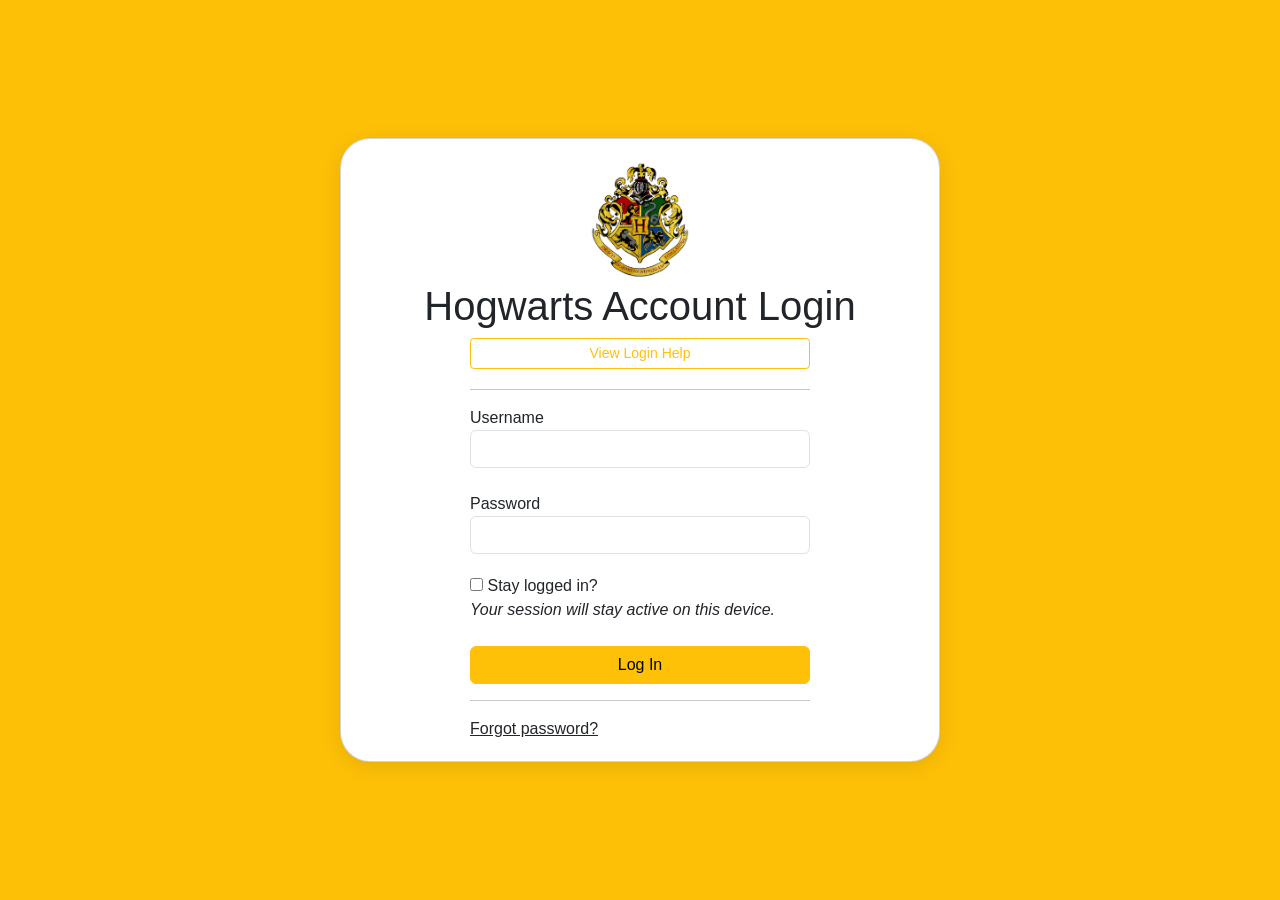
<file: index.html>
<!DOCTYPE html>
<html lang="en">
<head>
    <meta charset="UTF-8">
    <meta name="viewport" content="width=device-width, initial-scale=1.0">
    <title>Q4 Skills Test</title>

    <!-- BOOTSTRAP -->
    <link href="https://cdn.jsdelivr.net/npm/bootstrap@5.3.8/dist/css/bootstrap.min.css" rel="stylesheet" integrity="sha384-sRIl4kxILFvY47J16cr9ZwB07vP4J8+LH7qKQnuqkuIAvNWLzeN8tE5YBujZqJLB" crossorigin="anonymous">
    <script src="https://cdn.jsdelivr.net/npm/bootstrap@5.3.8/dist/js/bootstrap.bundle.min.js" integrity="sha384-FKyoEForCGlyvwx9Hj09JcYn3nv7wiPVlz7YYwJrWVcXK/BmnVDxM+D2scQbITxI" crossorigin="anonymous"></script>

    <!-- CSS -->
    <link rel="stylesheet" href="styles.css">

    <style>
        body{
            background-color: #fec007;
        }
        .container{
            height: 100vh;
            display: flex;
            justify-content: center;
            align-items: center;
            background-color: #fec007;
        }

        details{
            align-items: center;
        }

        .card{
            align-items: center;
            width: 600px;
            background-color: white;
            padding: 20px;
            border-radius: 30px;
            box-shadow: 0 4px 20px rgba(0,0,0,0.1);
            margin: 0 auto;
        }

        input[type="text"]{
            width: 340px;
        }

        input[type="checkbox"] {
            accent-color: #fec007;
        }

        button{
            width: 340px;
        }

        hr{
            width: 340px;
        }

        a{
            margin: 50px;
        }
    </style>

</head>
<body>


    <div class="container">
        <div class="card">
            <img src="logogogogogogogo-removebg-preview.png" alt="School Logo">
            <h1 class="text-dark">Hogwarts Account Login</h1>

            <button type="button" class="btn btn-sm btn-outline-warning mb-1 center" 
            onclick="alert('To log in, enter Username: wingardium & Password: leviosa')">View Login Help</button>
            <hr>

            <label class="text-dark">Username</h3>
            <input type="text" class="form-control" id="usernameEntry">
            <br>
            <label class="text-dark">Password</h3>
            <input type="text" class="form-control" id="passwordEntry">

            <input type="checkbox" class="mt-4">
            <label>Stay logged in?</label><br>
            <p class="mb-4"><i>Your session will stay active on this device.</i></p>

            <p id="result" class="text-muted mt-2"></p>
            <button type="button" class="btn btn-warning" onclick="loginUser()">Log In</button>
        
            <hr>
            <u>Forgot password?</u>
        </div>
    </div>

<script src="main.js"></script>
</body>
</html>
</file>
<file: styles.css>
body{
    font-family:'Gill Sans', 'Gill Sans MT', Calibri, 'Trebuchet MS', sans-serif;
}

img{
    width: 100px;
}

ul{
    list-style-type: none;
}

.whole{
    gap: 3px;
}

div{
    padding: 5px;
}

.card{
    width: 350px;
}
</file>
